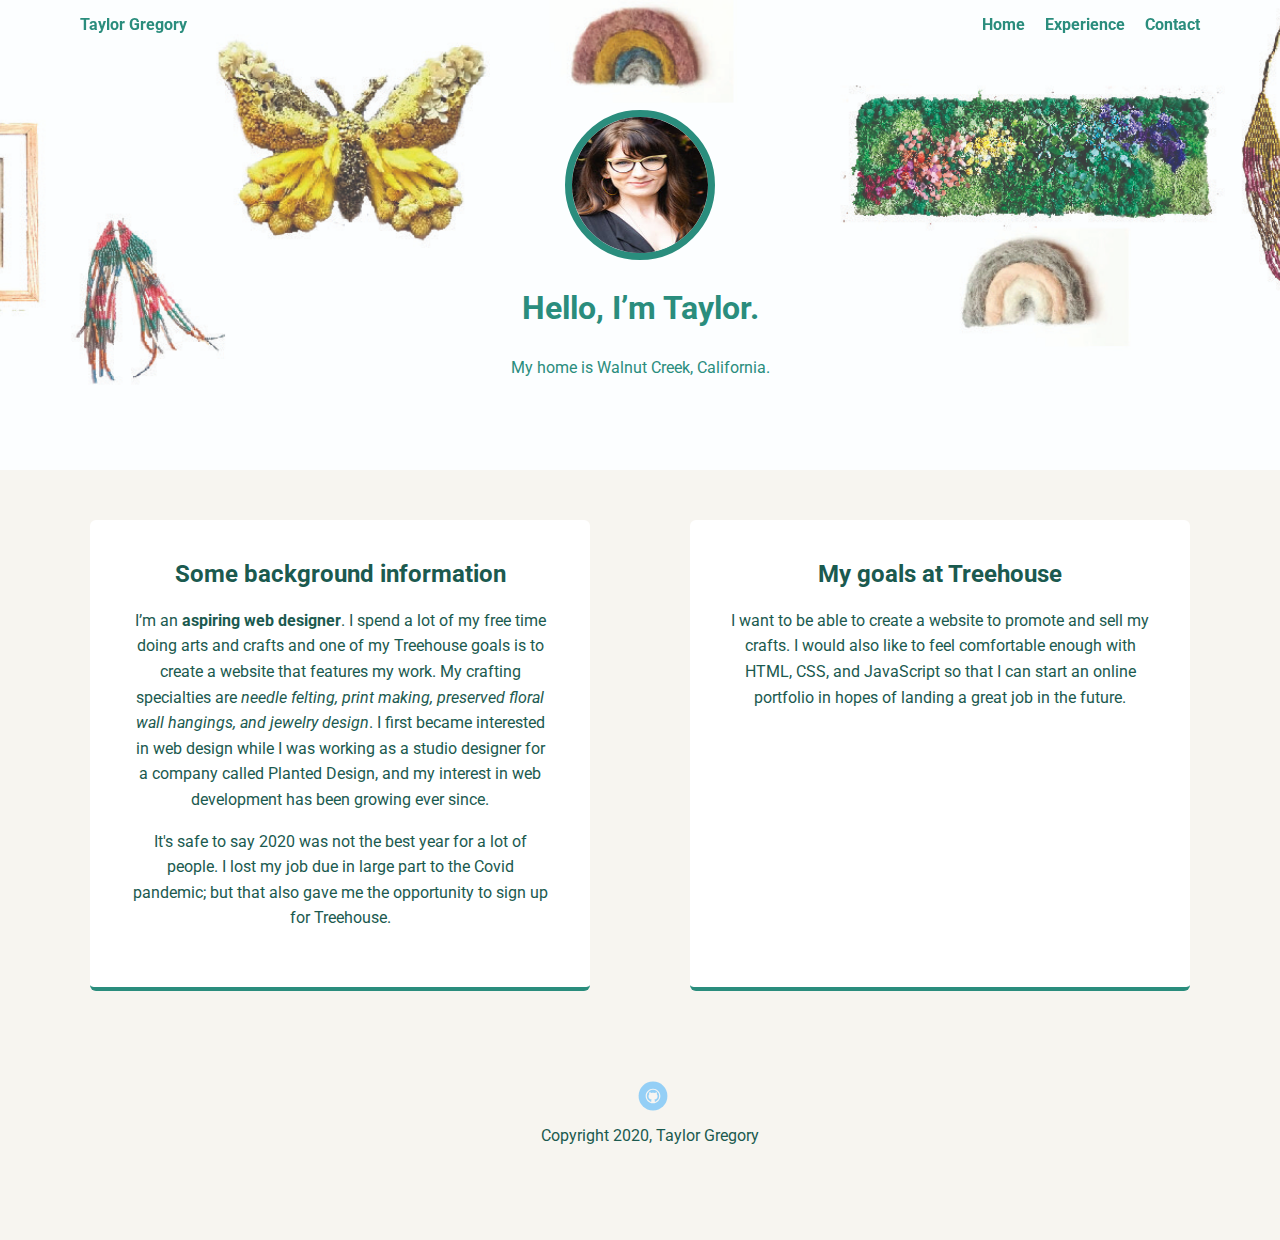
<file: project_1_personal_page/index.html>
<!doctype html>
<html lang="en">
<head>
  <meta charset="utf-8">
  <title>Taylor Gregory's Profile</title>
  <meta http-equiv="refresh" content="3" >
  <meta name="viewport" content="width=device-width, initial-scale=1.0">
  <link rel="stylesheet" href="styles.css">
  <link href="https://fonts.googleapis.com/css?family=Muli%7CRoboto:400,300,500,700,900" rel="stylesheet"></head>
  <body>

    <nav class="main-nav">
        <ul class="nav">
          <li class="name">Taylor Gregory</li>
          <li><a href="index.html">Home</a></li>
          <li><a href="experience.html">Experience</a></li>
          <li><a href="Contact.html">Contact</a></li>
        </ul>
      </nav>

    <header>
      <img src="images/new_profile_pic.jpg" alt="photo of Taylor Gregory" class="profile-image">
      <h1 class="tag name">Hello, I’m Taylor.</h1>
      <p class="tag location">My home is Walnut Creek, California.</p>
    </header>

    <main class="flex">
      <article class="card">
        <h2>Some background information</h2>
        <p>I’m an <strong>aspiring web designer</strong>.  I spend a lot of my free time doing arts and crafts and one of my Treehouse goals is to create a website that features my work. My crafting specialties are <em>needle felting, print making, preserved floral wall hangings, and jewelry design</em>. I first became interested in web design while I was working as a studio designer for a company called Planted Design, and my interest in web development has been growing ever since. </p>
        <p>It's safe to say 2020 was not the best year for a lot of people.  I lost my job due in large part to the Covid pandemic; but that also gave me the opportunity to sign up for Treehouse.</p>
      </article> 

      <article class="card">
        <h2>My goals at Treehouse</h2>
        <p>I want to be able to create a website to promote and sell my crafts. I would also like to feel comfortable enough with HTML, CSS, and JavaScript so that I can start an online portfolio in hopes of landing a great job in the future.</p>
      </article> 

    </main>
    <footer>
      <ul>
        <li><a href="https://github.com/TaylorNellie" class="social github">Github</a></li>
      </ul>
      <p class="copyright">Copyright 2020, Taylor Gregory</p>
    </footer>
  </body>
  </html>
</file>
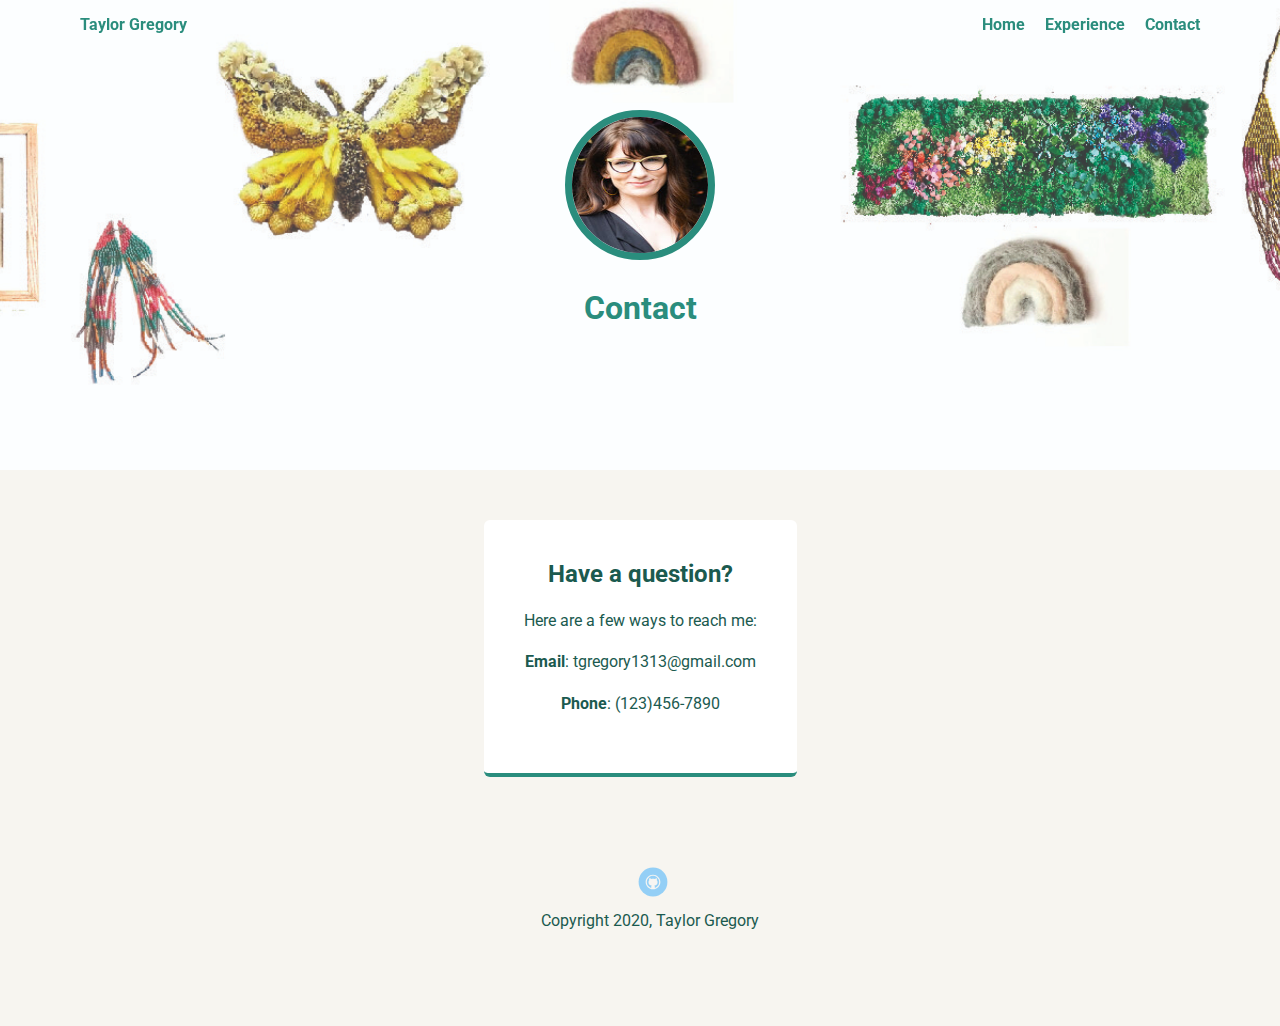
<file: project_1_personal_page/Contact.html>
<!doctype html>
<html lang="en">
<head>
  <meta charset="utf-8">
  <title>Taylor Gregory's Experience</title>
  <meta http-equiv="refresh" content="3" >
  <meta name="viewport" content="width=device-width, initial-scale=1.0">
  <link rel="stylesheet" href="styles.css">
  <link href="https://fonts.googleapis.com/css?family=Muli%7CRoboto:400,300,500,700,900" rel="stylesheet"></head>
  <body>

    <nav class="main-nav">
        <ul class="nav">
          <li class="name">Taylor Gregory</li>
          <li><a href="index.html">Home</a></li>
          <li><a href="experience.html">Experience</a></li>
          <li><a href="Contact.html">Contact</a></li>
        </ul>
    </nav>

    <header>
      <img src="images/new_profile_pic.jpg" alt="photo of Taylor Gregory" class="profile-image">
      <h1 class="tag name">Contact </h1>
    </header>

    <main class="flex">
      <article class="card">
        <h2>Have a question? </h2>
        <p>  Here are a few ways to reach me:</p>
        <p><strong>Email</strong>: tgregory1313@gmail.com</p>
        <p><strong>Phone</strong>: (123)456-7890</p>
      </article> 

    </main>
    <footer>
      <ul>
        <li><a href="https://github.com/TaylorNellie" class="social github">Github</a></li>
      </ul>
      <p class="copyright">Copyright 2020, Taylor Gregory</p>
    </footer>
  </body>
  </html>
</file>
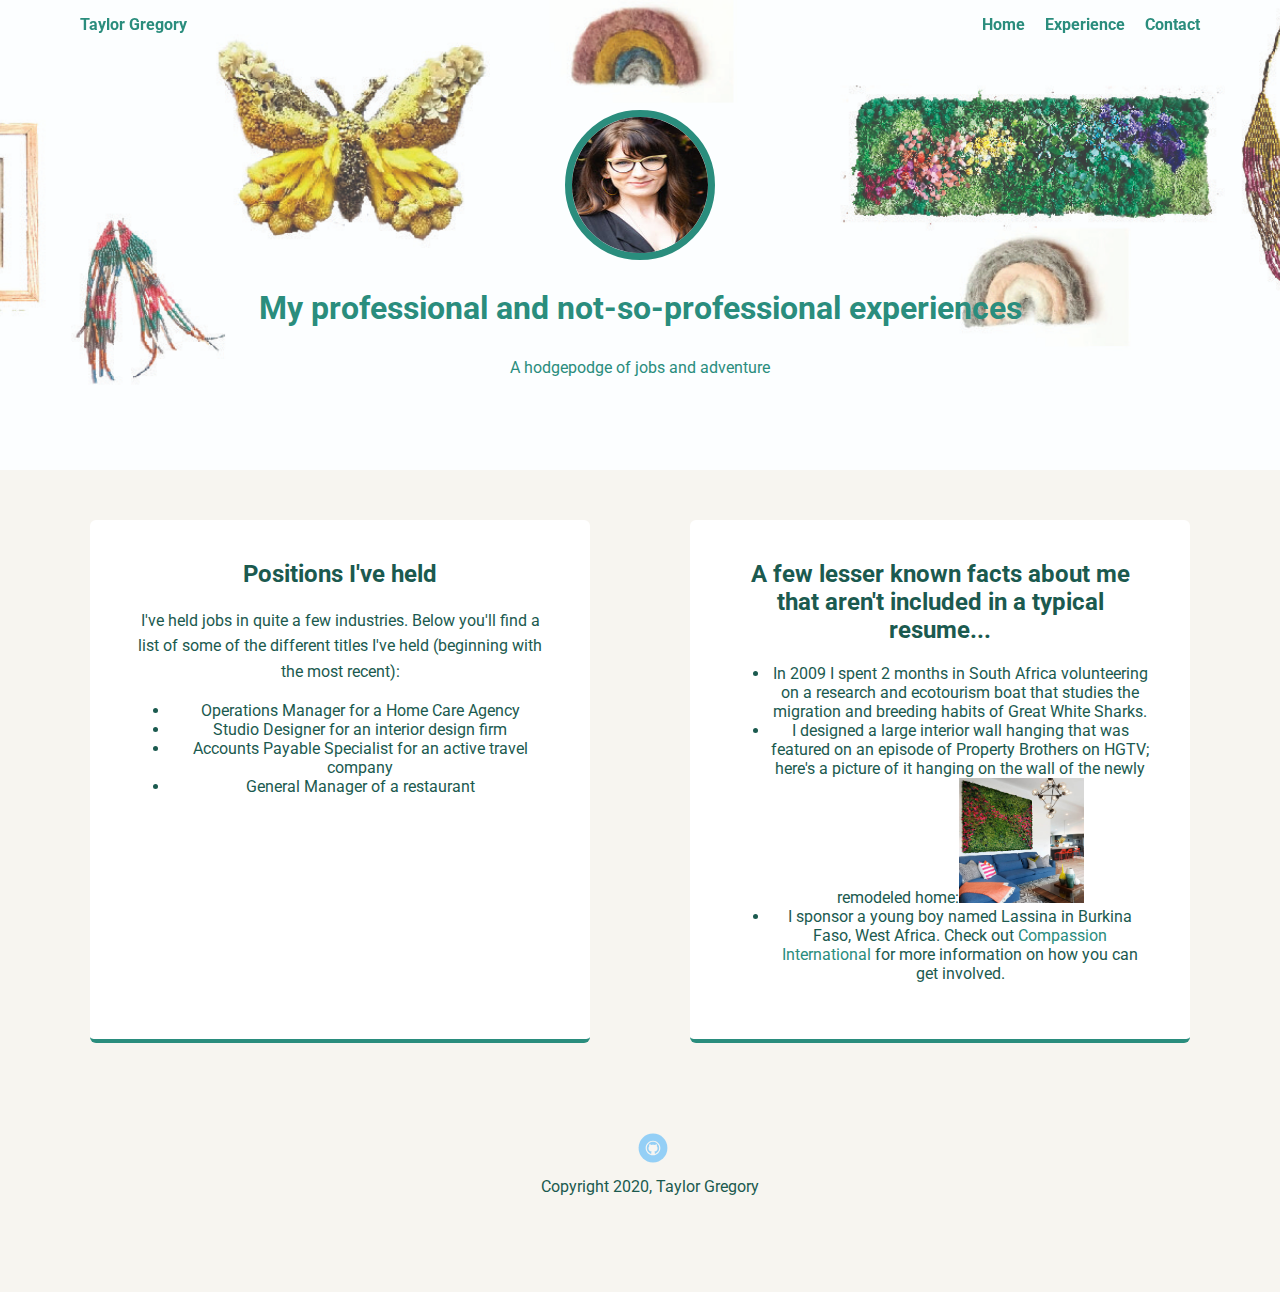
<file: project_1_personal_page/experience.html>
<!doctype html>
<html lang="en">
<head>
  <meta charset="utf-8">
  <title>Taylor Gregory's Experience</title>
  <meta http-equiv="refresh" content="3" >
  <meta name="viewport" content="width=device-width, initial-scale=1.0">
  <link rel="stylesheet" href="styles.css">
  <link href="https://fonts.googleapis.com/css?family=Muli%7CRoboto:400,300,500,700,900" rel="stylesheet"></head>
  <body>

    <nav class="main-nav">
        <ul class="nav">
          <li class="name">Taylor Gregory</li>
          <li><a href="index.html">Home</a></li>
          <li><a href="experience.html">Experience</a></li>
          <li><a href="Contact.html">Contact</a></li>
        </ul>
      </nav>

    <header>
      <img src="images/new_profile_pic.jpg" alt="photo of Taylor Gregory" class="profile-image">
      <h1 class="tag name">My professional and not-so-professional experiences </h1>
      <p class="tag location">A hodgepodge of jobs and adventure</p>
    </header>

    <main class="flex">
      <article class="card">
        <h2>Positions I've held</h2>
        <p> I've held jobs in quite a few industries. Below you'll find a list of some of the different titles I've held (beginning with the most recent): </p>
        <ul>
            <li>Operations Manager for a Home Care Agency</li>
            <li>Studio Designer for an interior design firm</li>
            <li>Accounts Payable Specialist for an active travel company</li>
            <li>General Manager of a restaurant</li>
        </ul>
        <p></p>
      </article> 

      <article class="card">
        <h2>A few lesser known facts about me that aren't included in a typical resume...</h2>
        <ul>
            <li>In 2009 I spent 2 months in South Africa volunteering on a research and ecotourism boat that studies the migration and breeding habits of Great White Sharks.</li>
            <li>I designed a large interior wall hanging that was featured on an episode of Property Brothers on HGTV; here's a picture of it hanging on the wall of the newly remodeled home:<img src="images/property-bros.jpg" height="125" width="125" alt="featured work on Property Brothers"></li>
            <li>I sponsor a young boy named Lassina in Burkina Faso, West Africa.  Check out <a href="https://www.compassion.com/about/where/burkinafaso-facts.htm" target="_blank">Compassion International</a> for more information on how you can get involved.</li>
        </ul>
      </article> 

    </main>
    <footer>
      <ul>
        <li><a href="https://github.com/TaylorNellie" class="social github">Github</a></li>
      </ul>
      <p class="copyright">Copyright 2020, Taylor Gregory</p>
    </footer>
  </body>
  </html>
</file>
<file: project_1_personal_page/styles.css>
/* Global Layout Set-up */
* { 
  box-sizing: border-box;
}
  
body {
  margin: 0;
  padding: 0;
  text-align: center;
  font-family: 'Roboto', sans-serif;
  color: #1b5a4f;
  background: #f7f5f0;
}
/* Link Styles */

a {
  text-decoration: none;
  color: #2a8d7d;
}
a:hover {
  color: #2a8d7d;
}

/* Section Styles */

.main-nav {
  width: 100%;
  background: transparent;
  min-height: 30px;
  padding: 10px;
  position: fixed;
  text-align: center;
}
.nav {
  display: flex;
  justify-content: space-around;
  font-weight: 700;
  list-style-type: none;
  margin: 0 auto;
  padding: 0;
}

.nav .name {
    display: block;
    margin-right: auto;
    color: #2a8d7d;
}
.nav li {
  padding: 5px 10px 10px 10px;
}
.nav a {
  transition: all .5s;
}
.nav a:hover {
  color: #2a8d7d
}

header {
  text-align: center;
  background: url('images/new_background_photo.jpg') no-repeat top center ;
  background-size: cover;
  overflow: hidden;
  padding-top: 60px;
}
header {
  line-height: 1.5;
}
header .profile-image {
  margin-top: 50px;
  width: 150px;
  height: 150px;
  border-radius: 65%;
  border: 7px solid rgb(42, 141, 125);
  transition: all .5s;
}
header .profile-image:hover {
  transform: scale(1.2) rotate(5deg);
}
.tag {
  background-color: transparent;
  color: #2a8d7d;
  padding: 7px;
  border-radius: 5px;
  display: table;
  margin: 10px auto;
} 
.location {
  background-color: transparent;
  color: #2a8d7d;
}
.card {
  margin: 30px;
  padding: 20px 40px 40px;
  max-width: 500px;
  text-align: center;
  background: #fff;
  border-bottom: 4px solid #2a8d7d;
  border-radius: 6px;
  transition: all .5s;
}
.card:hover {
  border-color: #2a8d7d;
}

ul.skills {
  padding: 0;
  text-align: center;
}

.skills li {
  border-radius: 6px;
  display: inline-block;
  background: #ff9904;
  color: white;
  padding: 5px 10px;
  margin: 2px;
}

.skills li:nth-child(odd) {
  background: #2a8d7d;
}

footer {
  width: 100%;
  min-height: 30px;
  padding: 20px 0 40px 20px;
}

footer .copyright {
  top: -8px;
  font-size: .75em;
}

footer ul {
  list-style-type: none;
  margin: 0;
  padding: 0;
}

footer ul li {
  display: inline-block;
}

a.social {
  display: inline-block;
  text-indent: -9999px;
  margin-left: 5px;
  width: 30px;
  height: 30px;
  background-size: 30px 30px;
  opacity: .4;
  transition: all .5s;
}

a.github {
  background-image: url(images/github.svg);
}
a.social:hover {
  opacity: 1;
}
.clearfix {
  clear: both;
}

/* Styles for larger screens */
@media screen and (min-width: 720px) {
  
  .flex {
      display: -ms-flexbox;      /* TWEENER - IE 10 */
      display: flex; 
      max-width: 1200px;
      -ms-flex-pack: distribute;
      justify-content: space-around;
      margin: 0 auto;
  }

  header {
    min-height: 470px;
  }

  .nav {
    max-width: 1200px;
    padding: 0 30px;
  }


  main {
    padding-top: 20px;
  }

  main p {
    line-height: 1.6em;
  }

  footer {
    font-size: 1.3em;
    max-width: 1200px;
    margin: 40px auto;
  }

}
</file>
